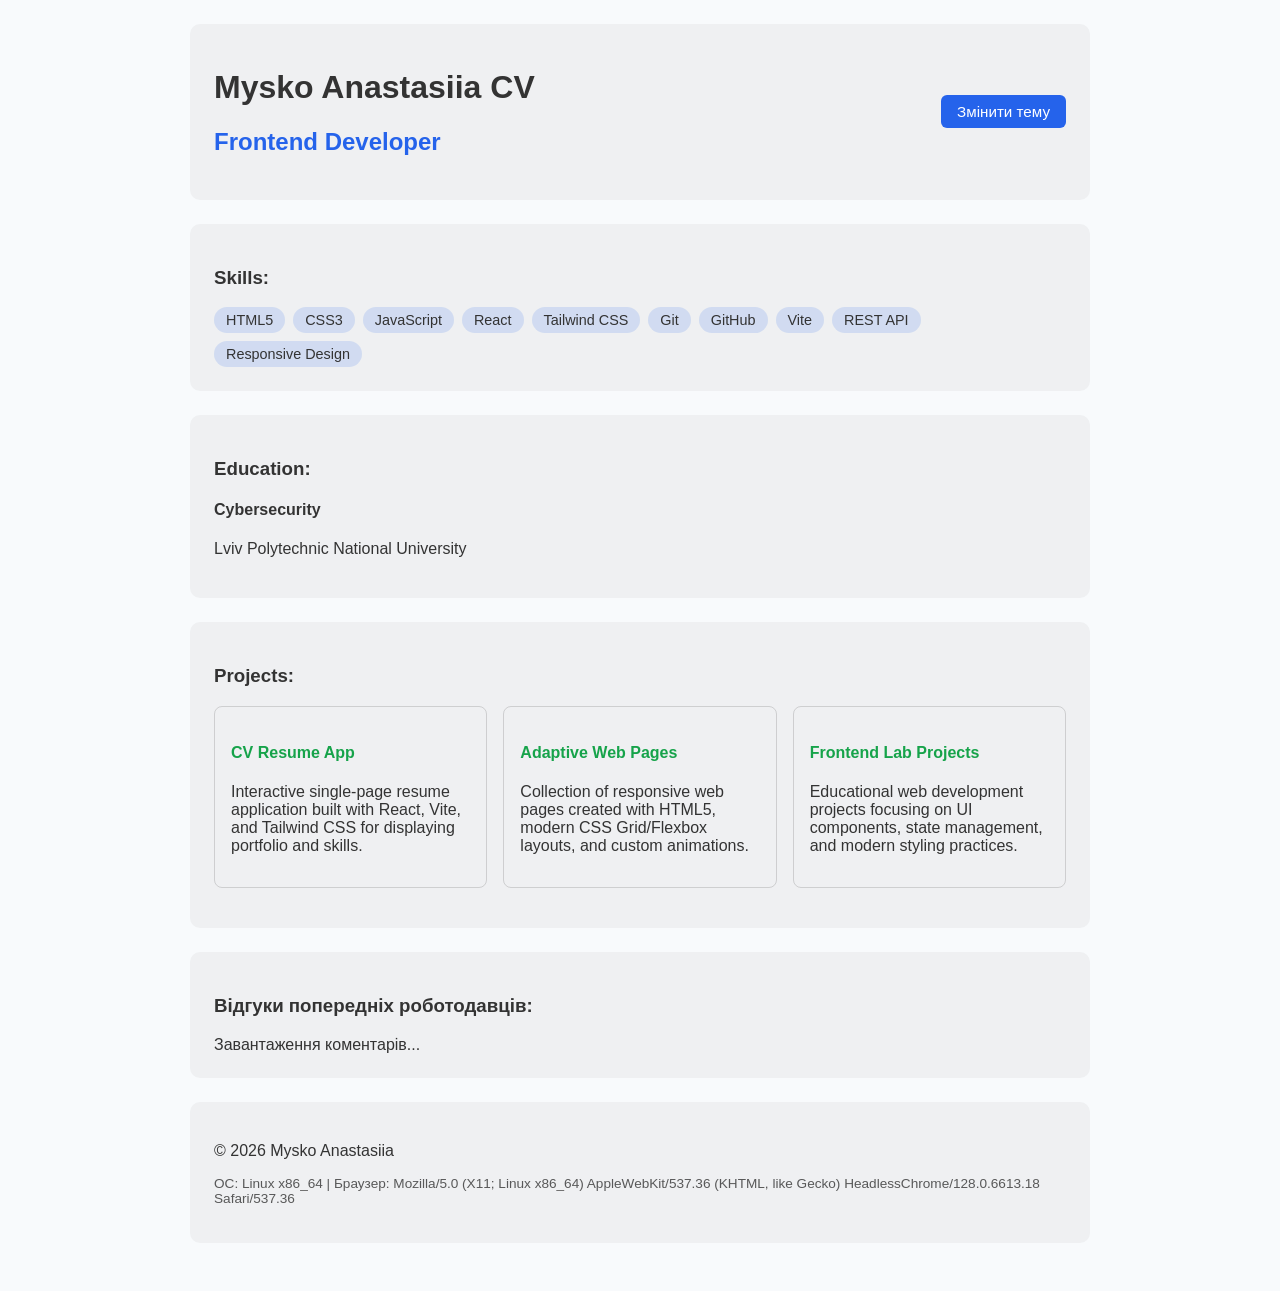
<file: vanilla/index.html>
<!DOCTYPE html>
<html lang="en">
<head>
  <meta charset="UTF-8" />
  <meta name="viewport" content="width=device-width, initial-scale=1.0" />
  <title>Mysko Anastasiia - Resume</title>
  <link rel="stylesheet" href="style.css" />
</head>
<body>

  <div class="container">
    
    <header class="card page-header" style="display: flex; justify-content: space-between; align-items: center;">
      <div>
        <h1>Mysko Anastasiia CV</h1>
        <h2 style="color: #2563eb;">Frontend Developer</h2>
      </div>
      <!-- Кнопка перемикання теми -->
      <button id="themeToggle" class="theme-btn">Змінити тему</button>
    </header>

   
    <section class="card" data-section="skills">
      <h3>Skills:</h3>
      <div class="skills-list">
        <span class="skill-tag">HTML5</span>
        <span class="skill-tag">CSS3</span>
        <span class="skill-tag">JavaScript</span>
        <span class="skill-tag">React</span>
        <span class="skill-tag">Tailwind CSS</span>
        <span class="skill-tag">Git</span>
        <span class="skill-tag">GitHub</span>
        <span class="skill-tag">Vite</span>
        <span class="skill-tag">REST API</span>
        <span class="skill-tag">Responsive Design</span>
      </div>
    </section>

    
    <section class="card" data-section="education">
      <h3>Education:</h3>
      <div class="education-item">
        <div>
          <h4>Cybersecurity</h4>
          <p class="subtitle">Lviv Polytechnic National University</p>
        </div>
      </div>
    </section>

    <!-- Projects Section -->
    <section class="card" data-section="projects">
      <h3>Projects:</h3>
      <div class="projects-grid">
        <article class="project-card">
          <h4 style="color: #16a34a;">CV Resume App</h4>
          <p>Interactive single-page resume application built with React, Vite, and Tailwind CSS for displaying portfolio and skills.</p>
        </article>

        <article class="project-card">
          <h4 style="color: #16a34a;">Adaptive Web Pages</h4>
          <p>Collection of responsive web pages created with HTML5, modern CSS Grid/Flexbox layouts, and custom animations.</p>
        </article>

        <article class="project-card">
          <h4 style="color: #16a34a;">Frontend Lab Projects</h4>
          <p>Educational web development projects focusing on UI components, state management, and modern styling practices.</p>
        </article>
      </div>
    </section>

    
    <section class="card" data-section="reviews">
      <h3>Відгуки попередніх роботодавців:</h3>
      <div id="reviews-container">Завантаження коментарів...</div>
    </section>

    
    <footer class="card">
      <p>© 2026 Mysko Anastasiia</p>
      <p id="system-info" style="font-size: 0.85rem; opacity: 0.8;"></p>
    </footer>
  </div>

  <div id="contactModal" class="modal hidden">
    <div class="modal-content">
      <span id="closeModal" class="close-btn">&times;</span>
      <h3>Зворотний зв'язок</h3>
      
      <form action="https://formspree.io/f/xgakplge" method="POST">
        <input type="text" name="name" placeholder="Ім'я" required />
        <input type="email" name="email" placeholder="Email" required />
        <input type="tel" name="phone" placeholder="Номер телефону" required />
        <textarea name="message" placeholder="Повідомлення у довільній формі" rows="4" required></textarea>
        <button type="submit">Надіслати</button>
      </form>
    </div>
  </div>

  
  <script src="script.js"></script>
</body>
</html>
</file>
<file: vanilla/style.css>
body {
    font-family: Arial, sans-serif;
    margin: 0;
    padding: 0;
    transition: background-color 0.3s, color 0.3s;
}

body.light-mode {
    background-color: #f8fafc;
    color: #333333;
}

body.dark-mode {
    background-color: #121212;
    color: #f4f4f4;
}

.container {
    max-width: 900px;
    margin: 0 auto;
    padding: 1.5rem;
}

.card {
    padding: 1.5rem;
    margin-bottom: 1.5rem;
    border-radius: 10px;
    background-color: rgba(128, 128, 128, 0.08);
}

.skills-list {
    display: flex;
    flex-wrap: wrap;
    gap: 8px;
}

.skill-tag {
    padding: 5px 12px;
    border-radius: 15px;
    background-color: rgba(37, 99, 235, 0.15);
    font-size: 0.9rem;
}

.projects-grid {
    display: grid;
    grid-template-columns: repeat(auto-fit, minmax(250px, 1fr));
    gap: 1rem;
}

.project-card, .review-card {
    border: 1px solid rgba(128, 128, 128, 0.3);
    padding: 1rem;
    margin-bottom: 1rem;
    border-radius: 8px;
}

.theme-btn, button[type="submit"] {
    padding: 8px 16px;
    border: none;
    border-radius: 6px;
    background-color: #2563eb;
    color: white;
    cursor: pointer;
    font-size: 0.95rem;
}

/* Модальне вікно */
.modal {
    position: fixed;
    top: 0;
    left: 0;
    width: 100%;
    height: 100%;
    background-color: rgba(0,0,0,0.6);
    display: flex;
    justify-content: center;
    align-items: center;
    z-index: 1000;
}

.modal.hidden {
    display: none;
}

.modal-content {
    background: white;
    color: #333;
    padding: 2rem;
    border-radius: 8px;
    width: 320px;
    position: relative;
}

.modal-content form {
    display: flex;
    flex-direction: column;
    gap: 10px;
}

.modal-content input, .modal-content textarea {
    padding: 8px;
    border: 1px solid #ccc;
    border-radius: 4px;
    font-family: inherit;
}

.close-btn {
    position: absolute;
    top: 10px;
    right: 15px;
    font-size: 24px;
    cursor: pointer;
}
</file>
